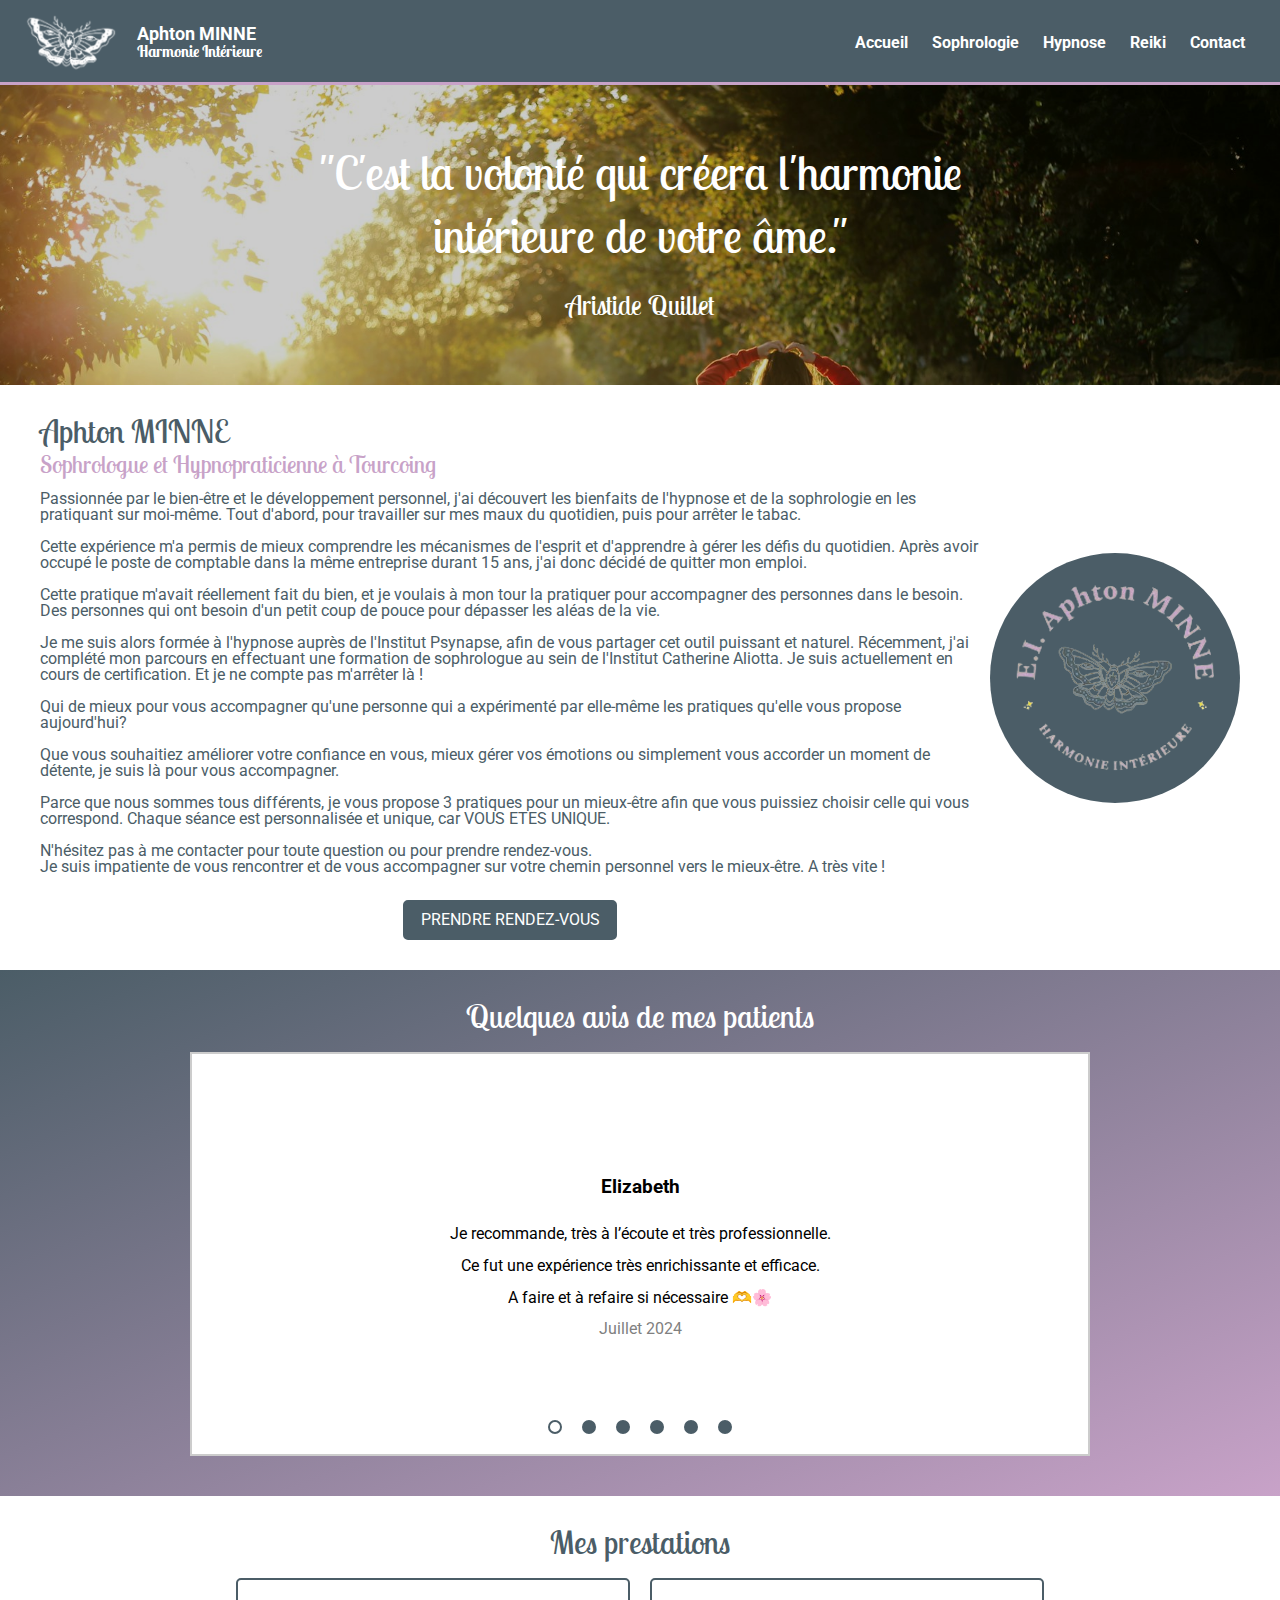
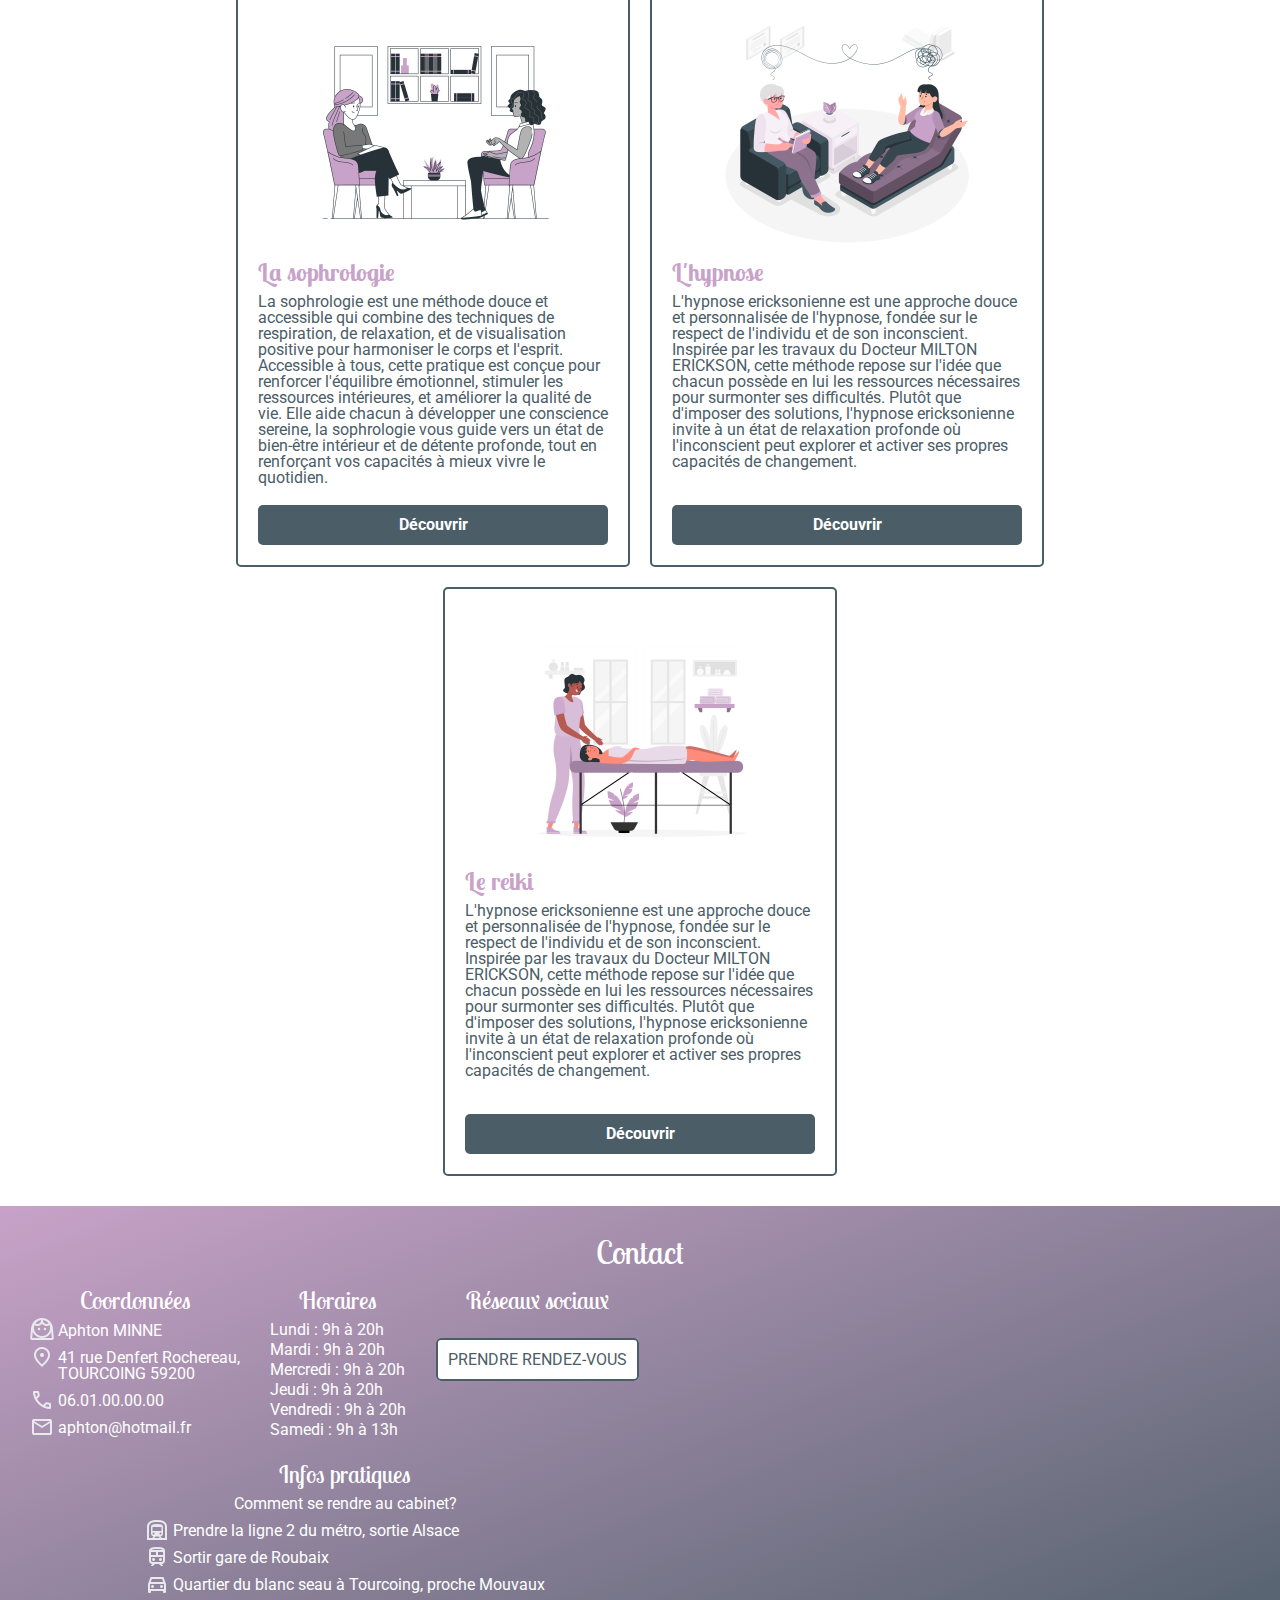
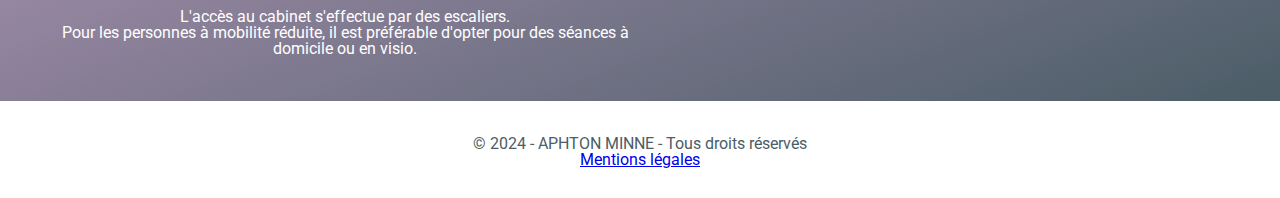
<file: index.html>
<!DOCTYPE html>
<html lang="fr">
<head>
    <meta charset="UTF-8">
    <meta name="viewport" content="width=device-width, initial-scale=1.0">
    <meta name="description" content="Aphton Minne vous propose des séances de Sophrologie, d'Hypnose et de Reiki à Tourcoing et dans la métropole Lilloise">
    <meta name="keywords" content="sophrologie, hypnose, reiki, tourcoing, bien-être, santé mentale">
    <meta name="robots" content="index, follow">
    <meta property="og:title" content="Aphton Minne | Sophrologie, Hypnose et Reiki à Tourcoing">
    <meta property="og:description" content="Aphton Minne vous propose des séances de Sophrologie, d'Hypnose et de Reiki à Tourcoing et dans la métropole Lilloise">
    <meta property="og:image" content="URL de l'image à afficher A MODIFIER">
    <meta property="og:url" content="URL de la page A MODIFIER">
    <meta property="og:type" content="website">
    <meta name="twitter:card" content="summary_large_image">
    <meta name="twitter:title" content="Aphton Minne | Sophrologie, Hypnose et Reiki à Tourcoing">
    <meta name="twitter:description" content="Aphton Minne vous propose des séances de Sophrologie, d'Hypnose et de Reiki à Tourcoing et dans la métropole Lilloise">
    <meta name="twitter:image" content="URL de l'image pour Twitter A MODIFIER">
    <meta name="google-site-verification" content="code-de-vérification A MODIFIER">
    <link rel="apple-touch-icon" sizes="180x180" href="favicon_package_v0.16/apple-touch-icon.png">
    <link rel="icon" type="image/png" sizes="32x32" href="favicon_package_v0.16/favicon-32x32.png">
    <link rel="icon" type="image/png" sizes="16x16" href="favicon_package_v0.16/favicon-16x16.png">
    <link rel="manifest" href="/site.webmanifest">
    <link rel="mask-icon" href="favicon_package_v0.16/safari-pinned-tab.svg" color="#4b5d67">
    <meta name="msapplication-TileColor" content="#2b5797">
    <meta name="theme-color" content="#4b5d67">
    <link rel="preconnect" href="https://fonts.googleapis.com">
    <link rel="preconnect" href="https://fonts.gstatic.com" crossorigin>
    <link href="https://fonts.googleapis.com/css2?family=Lobster+Two:ital,wght@0,400;0,700;1,400;1,700&family=Roboto:ital,wght@0,100;0,300;0,400;0,500;0,700;0,900;1,100;1,300;1,400;1,500;1,700;1,900&family=Spectral:ital,wght@0,200;0,300;0,400;0,500;0,600;0,700;0,800;1,200;1,300;1,400;1,500;1,600;1,700;1,800&display=swap" rel="stylesheet">
    <link rel="stylesheet" href="https://cdnjs.cloudflare.com/ajax/libs/font-awesome/6.6.0/css/all.min.css" integrity="sha512-Kc323vGBEqzTmouAECnVceyQqyqdsSiqLQISBL29aUW4U/M7pSPA/gEUZQqv1cwx4OnYxTxve5UMg5GT6L4JJg==" crossorigin="anonymous" referrerpolicy="no-referrer" >
    <link rel="stylesheet" href="reset.css">
    <link rel="stylesheet" href="style.css">
    <script type="module" src="script.js"></script>
    <title>Aphton Minne | Sophrologie, Hypnose et Reiki à Tourcoing</title>
</head>
<body>
    <header>
        <nav>
             <a href="index.html" class="nav-icon" aria-label="visit homepage" aria-current="page"><img src="src/img/papillon-logo-white.png" alt="logo Aphton Minne"></a>
             <div class="text-logo">
                <span>Aphton MINNE</span>
                <span>Harmonie Intérieure</span>
             </div>
             <div class="main-navlinks">
                 <button class="hamburger" type="button" aria-label="Toggle navigation" aria-expanded="false">
                     <span></span>
                     <span></span>
                     <span></span>
                 </button>
                 <div class="navlinks-container">
                     <a href="index.html" aria-current="page">Accueil</a>
                     <a href="sophrologie.html">Sophrologie</a>
                     <a href="hypnose.html">Hypnose</a>
                     <a href="reiki.html">Reiki</a>
                     <a href="contact.html">Contact</a>
                     <img src="src/img/LogoAphtonCarre.png" alt="Logo Aphton Minne" class="mobile-nav-logo">
                </div>
             </div>
       </nav>
      </header>
    <main class="container">
        <section class="slogan">
                <h1 class="slogan-text">"C'est la volonté qui créera l'harmonie <br>intérieure de votre âme."<br> <span class="citation-auteur">Aristide Quillet</span></h1>
        </section>
        <section class="introduction">
            <div class="intro-text">
                <h2 class="intro-title">Aphton MINNE</h2>
                <h3 class="intro-subtitle">Sophrologue et Hypnopraticienne à Tourcoing</h3>
                <p class="article-text">
                  Passionnée par le bien-être et le développement personnel, j'ai découvert les bienfaits de l'hypnose et de la sophrologie en les pratiquant sur moi-même.
                  Tout d'abord, pour travailler sur mes maux du quotidien, puis pour arrêter le tabac. <br><br>
                  Cette expérience m'a permis de mieux comprendre les mécanismes de l'esprit et d'apprendre à gérer les défis du quotidien.
                  Après avoir occupé le poste de comptable dans la même entreprise durant 15 ans, j'ai donc décidé de quitter mon emploi. <br><br>
                  Cette pratique m'avait réellement fait du bien, et je voulais à mon tour la pratiquer pour accompagner des personnes dans le besoin.
                  Des personnes qui ont besoin d'un petit coup de pouce pour dépasser les aléas de la vie. <br><br>
                  Je me suis alors formée à l'hypnose auprès de l'Institut Psynapse, afin de vous partager cet outil puissant et naturel. 
                  Récemment, j'ai complété mon parcours en effectuant une formation de sophrologue au sein de l'Institut Catherine Aliotta. Je suis actuellement en cours de certification.
                  Et je ne compte pas m'arrêter là ! <br><br>
                  Qui de mieux pour vous accompagner qu'une personne qui a expérimenté par elle-même les pratiques qu'elle vous propose aujourd'hui? <br><br>
                  Que vous souhaitiez améliorer votre confiance en vous, mieux gérer vos émotions ou simplement vous accorder un moment de détente, je suis là pour vous accompagner. <br><br>
                  Parce que nous sommes tous différents, je vous propose 3 pratiques pour un mieux-être afin que vous puissiez choisir celle qui vous correspond.
                  Chaque séance est personnalisée et unique, car VOUS ETES UNIQUE.  <br><br>
                  N'hésitez pas à me contacter pour toute question ou pour prendre rendez-vous. <br>
                  Je suis impatiente de vous rencontrer et de vous accompagner sur votre chemin personnel vers le mieux-être.
                  A très vite !</p>
              <a href="https://www.resalib.fr/praticien/82250-ei-aphton-minne-hypno-lyfe-sophrologue-tourcoing" class="intro-cta">Prendre rendez-vous</a>
            </div>
            <div class="avatar">
                <img src="src/img/LogoAphtonCarre.png" alt="logo Aphton Minne">
            </div>
        </section>
        <section class="avis">
            <h2 class="avis-title">Quelques avis de mes patients</h2>
            <div class="avis-list">
                <div class="carousel">
                    <div class="slider">
                        <section>
                            <div class="avis-card">
                                <h4 class="avis-name">Elizabeth</h4>
                                <div class="avis-note"><i class="fa-solid fa-star" style="color: #FFD663;"></i><i class="fa-solid fa-star" style="color: #FFD663;"></i><i class="fa-solid fa-star" style="color: #FFD663;"></i><i class="fa-solid fa-star" style="color: #FFD663;"></i><i class="fa-solid fa-star" style="color: #FFD663;"></i></div>
                                <p class="avis-text">Je recommande, très à l’écoute et très professionnelle. <br> <br>Ce fut une expérience très enrichissante et efficace. <br><br>A faire et à refaire si nécessaire 🫶🌸</p>
                                <p class="avis-date">Juillet 2024</p>
                            </div>
                        </section>
                        <section>
                            <div class="avis-card">
                                <h4 class="avis-name">Cassandre</h4>
                                <div class="avis-note"><i class="fa-solid fa-star" style="color: #FFD663;"></i><i class="fa-solid fa-star" style="color: #FFD663;"></i><i class="fa-solid fa-star" style="color: #FFD663;"></i><i class="fa-solid fa-star" style="color: #FFD663;"></i><i class="fa-solid fa-star" style="color: #FFD663;"></i></div>
                                <p class="avis-text">Aphton a su créer et faire perdurer un climat de grande douceur, d'écoute et de confiance tout au long de la séance en m'offrant un champs de travail large, doux et sécurisant. <br><br>La pratique a été fluide , avec peu de résistance et avec beaucoup de clarté dans mon voyage intérieur. <br><br> Apres plusieurs semaines de travail, je ressens encore que le travail énergétique est actif . Cela me permet de mesurer concrètement l'impact de la séance mais aussi l'ampleur de la libération. <br><br> 
                                Si vous recherchez un professionnel qui suivra votre rythme intérieur ( et non votre rythme du mental ) et pour qui l'engagement est complet , alors Aphton est faite pour vous. <br><br> Un grand merci pour ce beau travail ensemble et une belle réussite à toi.</p>
                                <p class="avis-date">Janvier 2024</p>
                            </div>
                        </section>
                        <section>
                            <div class="avis-card">
                                <h4 class="avis-name">Dominique</h4>
                                <div class="avis-note"><i class="fa-solid fa-star" style="color: #FFD663;"></i><i class="fa-solid fa-star" style="color: #FFD663;"></i><i class="fa-solid fa-star" style="color: #FFD663;"></i><i class="fa-solid fa-star" style="color: #FFD663;"></i><i class="fa-solid fa-star" style="color: #FFD663;"></i></div>
                                <p class="avis-text">Je recommande vivement ! <br><br>Aphton est une praticienne très attentive, à l'écoute de son patient. <br><br> Elle a su adapter chaque séance a mon ressenti, mes inconforts. <br><br> Je l'ai contactée pour des problèmes récurrents d'insomnie. Je dors beaucoup mieux maintenant ! Quel soulagement !</p>
                                <p class="avis-date">Janvier 2024</p>
                            </div>
                        </section>
                        <section>
                            <div class="avis-card">
                                <h4 class="avis-name">Betty</h4>
                                <div class="avis-note"><i class="fa-solid fa-star" style="color: #FFD663;"></i><i class="fa-solid fa-star" style="color: #FFD663;"></i><i class="fa-solid fa-star" style="color: #FFD663;"></i><i class="fa-solid fa-star" style="color: #FFD663;"></i><i class="fa-solid fa-star" style="color: #FFD663;"></i></div>
                                <p class="avis-text">Magnifiques moments, j'étais sceptique mais curieuse. <br><br> Apthon a su me rassurer en m'expliquant parfaitement ce qui allait se passer. <br><br> Bluffée par le résultat après la 1ère séance, j'ai réitéré pour d'autres choses, un succès, je recommande les yeux fermés 😉😊</p>
                                <p class="avis-date">Juin 2023</p>
                            </div>
                        </section>
                        <section>
                            <div class="avis-card">
                                <h4 class="avis-name">Chloé</h4>
                                <div class="avis-note"><i class="fa-solid fa-star" style="color: #FFD663;"></i><i class="fa-solid fa-star" style="color: #FFD663;"></i><i class="fa-solid fa-star" style="color: #FFD663;"></i><i class="fa-solid fa-star" style="color: #FFD663;"></i><i class="fa-solid fa-star" style="color: #FFD663;"></i></div>
                                <p class="avis-text">Je recommande honnêtement. <br><br>Personne très à l'écoute douce et bienveillante, explique les choses comme il le faut. <br><br> J'ai passé une très bon moment durant cette séance, merci encore à vous et à très bientôt.</p>
                                <p class="avis-date">Janvier 2023</p>
                            </div>
                        </section>
                        <section>
                            <div class="avis-card">
                                <h4 class="avis-name">Mohammed</h4>
                                <div class="avis-note"><i class="fa-solid fa-star" style="color: #FFD663;"></i><i class="fa-solid fa-star" style="color: #FFD663;"></i><i class="fa-solid fa-star" style="color: #FFD663;"></i><i class="fa-solid fa-star" style="color: #FFD663;"></i><i class="fa-solid fa-star" style="color: #FFD663;"></i></div>
                                <p class="avis-text">Personne à l'écoute, je vous la recommande fortement. <br><br> Allez y les yeux fermés, une fois ouvert vous re-découvrez une autre version de vous même. <br><br> Merci Aphton</p>
                                <p class="avis-date">Octobre 2022</p>
                            </div>
                        </section>
                    </div>
                    <div class="controls">
                        <span class="arrow left"><i class="fa-solid fa-arrow-left" style="color: #4b5d67;"></i></span>
                        <span class="arrow right"><i class="fa-solid fa-arrow-right" style="color: #4b5d67;"></i></span>
                        <ul>
                            <li class="selected"></li>
                            <li></li>
                            <li></li>
                            <li></li>
                            <li></li>
                            <li></li>
                        </ul>
                    </div>
                </div>
            </div>
        </section>
        <section class="services">
            <h2 class="services-title">Mes prestations</h2>
            <div class="services-list">
                <div class="service-card">
                    <img src="src/img/Psychologist-bro.png" alt="illustration" height="250" width="250">
                    <h3 class="subtitle">La sophrologie</h3>
                    <p class="article-text">La sophrologie est une méthode douce et accessible qui combine des techniques de respiration, de relaxation, et de visualisation positive pour harmoniser le corps et l'esprit. Accessible à tous, cette pratique est conçue pour renforcer l'équilibre émotionnel, stimuler les ressources intérieures, et améliorer la qualité de vie. Elle aide chacun à développer une conscience sereine, la sophrologie vous guide vers un état de bien-être intérieur et de détente profonde, tout en renforçant vos capacités à mieux vivre le quotidien.</p>
                    <a href="sophrologie.html" class="btn">Découvrir</a>
                </div>
                <div class="service-card">
                    <img src="src/img/Psychologist-amico.png" alt="illustration" height="250" width="250">
                    <h3 class="subtitle">L'hypnose</h3>
                    <p class="article-text">L'hypnose ericksonienne est une approche douce et personnalisée de l'hypnose, fondée sur le respect de l'individu et de son inconscient. Inspirée par les travaux du Docteur MILTON ERICKSON, cette méthode repose sur l'idée que chacun possède en lui les ressources nécessaires pour surmonter ses difficultés. Plutôt que d'imposer des solutions, l'hypnose ericksonienne invite à un état de relaxation profonde où l'inconscient peut explorer et activer ses propres capacités de changement.</p>
                    <a href="hypnose.html" class="btn">Découvrir</a>
                </div>
                <div class="service-card"> 
                    <img src="src/img/Facial massage-rafiki.png" alt="illustration" height="250" width="250">
                    <h3 class="subtitle">Le reiki</h3>
                    <p class="article-text">L'hypnose ericksonienne est une approche douce et personnalisée de l'hypnose, fondée sur le respect de l'individu et de son inconscient. Inspirée par les travaux du Docteur MILTON ERICKSON, cette méthode repose sur l'idée que chacun possède en lui les ressources nécessaires pour surmonter ses difficultés. Plutôt que d'imposer des solutions, l'hypnose ericksonienne invite à un état de relaxation profonde où l'inconscient peut explorer et activer ses propres capacités de changement.</p>
                    <a href="reiki.html" class="btn">Découvrir</a>
                </div>
            </div>
        </section>
        <section class="contact">
            <h2 class="contact-title">Contact</h2>
            <div class="contact-container">
                <div class="bloc-contact-text">
                    <div class="contact-top">
                        <div class="coordonnees">
                            <h3 class="contact-subtitle">Coordonnées</h3>
                            <ul>
                                <li><img src="src/img/icon-face.png" alt="icone" height="24px"> Aphton MINNE</li>
                                <li><img src="src/img/icon-location.png" alt="icone" height="24px"> 41 rue Denfert Rochereau, <br> &nbsp; &nbsp; &nbsp; &nbsp;TOURCOING 59200</li>
                                <li><img src="src/img/icon-phone.png" alt="icone" height="24px"> <a href="tel:+33600000000">06.01.00.00.00</a></li>
                                <li><img src="src/img/icon-mail.png" alt="icone" height="24px"> <a href="mailto:aphton@hotmail.fr">aphton@hotmail.fr</a></li>
                            </ul>
                        </div>
                        <div class="horaires">
                            <h3 class="contact-subtitle">Horaires</h3>
                            <ul>
                                <li>Lundi : 9h à 20h</li>
                                <li>Mardi : 9h à 20h</li>
                                <li>Mercredi : 9h à 20h</li>
                                <li>Jeudi : 9h à 20h</li>
                                <li>Vendredi : 9h à 20h</li>
                                <li>Samedi : 9h à 13h</li>
                            </ul>
                        </div>
                        <div class="social">
                            <h3 class="contact-subtitle">Réseaux sociaux</h3>
                            <div class="social-liens">
                                <a href="#" target="_blank"><p class="article-text"><i class="fa-brands fa-facebook"></i></p></a>
                                <a href="#" target="_blank"><p class="article-text"><i class="fa-brands fa-instagram"></i></p></a>
                            </div>
                            <a href="https://www.resalib.fr/praticien/82250-ei-aphton-minne-hypno-lyfe-sophrologue-tourcoing" class="contact-cta">Prendre rendez-vous</a>
                        </div>
                    </div>
                    <div class="contact-bottom">
                        <div class="infos">
                            <h3 class="contact-subtitle">Infos pratiques</h3>
                            <p class="article-text">Comment se rendre au cabinet?</p>
                            <ul>
                                <li><img src="src/img/icon-subway.png" alt="icone" height="24px"> Prendre la ligne 2 du métro, sortie Alsace</li>
                                <li><img src="src/img/icon-train.png" alt="icone" height="24px"> Sortir gare de Roubaix</li>
                                <li><img src="src/img/icon-car.png" alt="icone" height="24px"> Quartier du blanc seau à Tourcoing, proche Mouvaux</li>
                            </ul> <br>
                            <p class="article-text">
                                L'accès au cabinet s'effectue par des escaliers. <br>Pour les personnes à mobilité réduite, il est préférable d'opter pour des séances à domicile ou en visio.
                            </p>
                        </div>
                    </div>
                </div>
                <div class="map">
                    <iframe src="https://www.google.com/maps/embed?pb=!1m18!1m12!1m3!1d2527.284530032736!2d3.1514200999999993!3d50.696104299999995!2m3!1f0!2f0!3f0!3m2!1i1024!2i768!4f13.1!3m3!1m2!1s0x24b01e86c55b349f%3A0xa9ee6d0a23ec934b!2sMinne%20Aphton%20Hypno&#39;Lyfe!5e0!3m2!1sfr!2sfr!4v1723407808512!5m2!1sfr!2sfr" width="550" height="380" style="border:0;" allowfullscreen="" loading="lazy" referrerpolicy="no-referrer-when-downgrade"></iframe>
                </div>
            </div>
        </section>
    </main>
    <footer class="footer">
        <div class="footer">
            <p class="footer-text">© 2024 - APHTON MINNE - Tous droits réservés</p>
            <p class="article-text"><a href="legal.html">Mentions légales</a></p>
        </div>
    </footer>
</body>
</html>
</file>
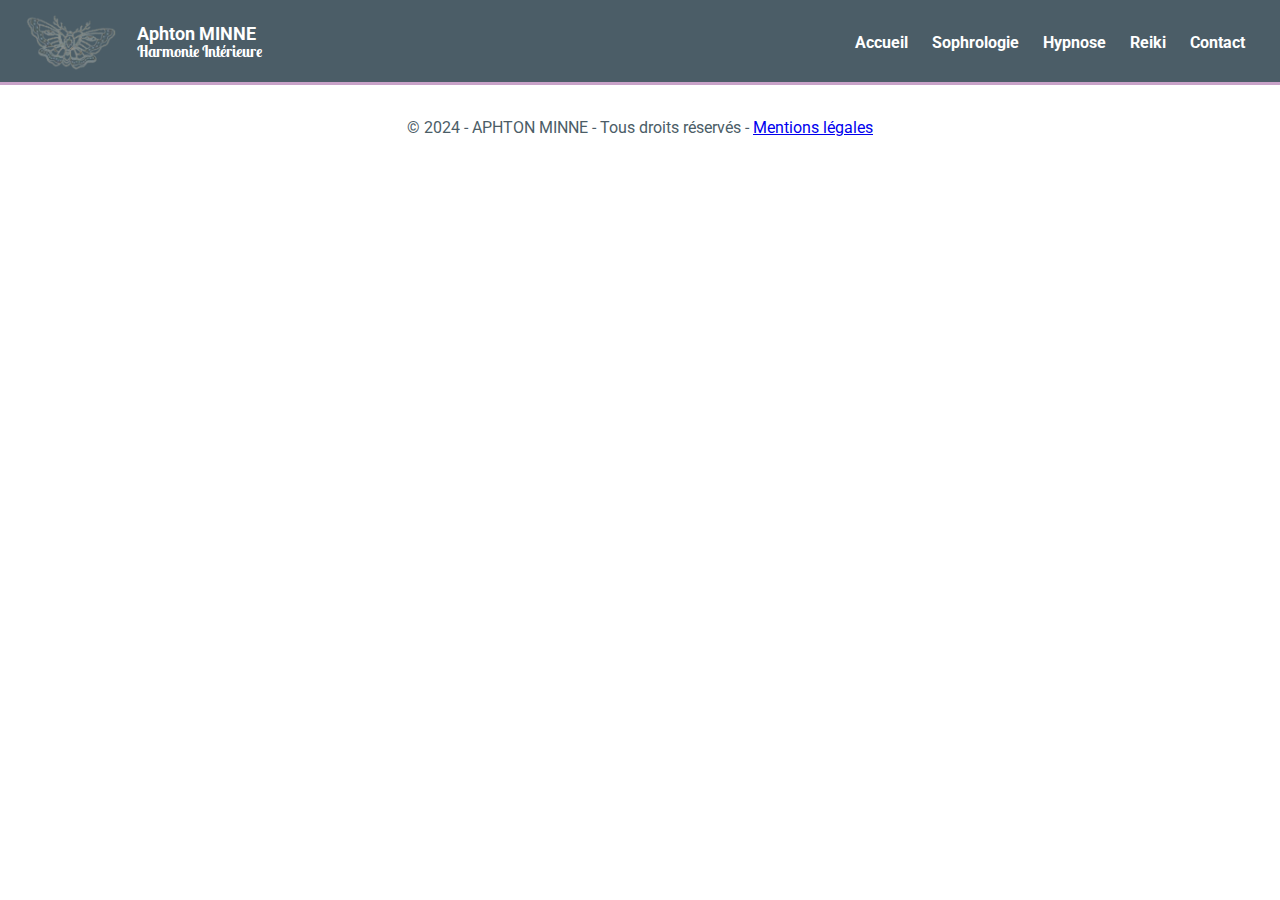
<file: contact.html>
<!DOCTYPE html>
<html lang="fr">
<head>
    <meta charset="UTF-8">
    <meta name="viewport" content="width=device-width, initial-scale=1.0">
    <meta name="description" content="Aphton Minne vous propose des séances de Sophrologie, d'Hypnose et de Reiki à Tourcoing et dans la métropole Lilloise">
    <meta name="keywords" content="sophrologie, hypnose, reiki, tourcoing, bien-être, santé mentale">
    <meta name="robots" content="index, follow">
    <meta property="og:title" content="Aphton Minne | Sophrologie, Hypnose et Reiki à Tourcoing">
    <meta property="og:description" content="Aphton Minne vous propose des séances de Sophrologie, d'Hypnose et de Reiki à Tourcoing et dans la métropole Lilloise">
    <meta property="og:image" content="URL de l'image à afficher A MODIFIER">
    <meta property="og:url" content="URL de la page A MODIFIER">
    <meta property="og:type" content="website">
    <meta name="twitter:card" content="summary_large_image">
    <meta name="twitter:title" content="Aphton Minne | Sophrologie, Hypnose et Reiki à Tourcoing">
    <meta name="twitter:description" content="Aphton Minne vous propose des séances de Sophrologie, d'Hypnose et de Reiki à Tourcoing et dans la métropole Lilloise">
    <meta name="twitter:image" content="URL de l'image pour Twitter A MODIFIER">
    <meta name="google-site-verification" content="code-de-vérification A MODIFIER">
    <title>Aphton Minne | Sophrologie, Hypnose et Reiki à Tourcoing</title>
    <link rel="preconnect" href="https://fonts.googleapis.com">
    <link rel="preconnect" href="https://fonts.gstatic.com" crossorigin>
    <link href="https://fonts.googleapis.com/css2?family=Lobster+Two:ital,wght@0,400;0,700;1,400;1,700&family=Roboto:ital,wght@0,100;0,300;0,400;0,500;0,700;0,900;1,100;1,300;1,400;1,500;1,700;1,900&family=Spectral:ital,wght@0,200;0,300;0,400;0,500;0,600;0,700;0,800;1,200;1,300;1,400;1,500;1,600;1,700;1,800&display=swap" rel="stylesheet">
    <link rel="stylesheet" href="https://cdnjs.cloudflare.com/ajax/libs/font-awesome/6.6.0/css/all.min.css" integrity="sha512-Kc323vGBEqzTmouAECnVceyQqyqdsSiqLQISBL29aUW4U/M7pSPA/gEUZQqv1cwx4OnYxTxve5UMg5GT6L4JJg==" crossorigin="anonymous" referrerpolicy="no-referrer" >
    <link rel="stylesheet" href="reset.css">
    <link rel="stylesheet" href="style.css">
    <script type="module" src="script.js"></script>
</head>
<body>
    <header>
        <nav>
             <a href="index.html" class="nav-icon" aria-label="visit homepage" aria-current="page"><img src="src/img/papillon-logo.png" alt="logo Aphton Minne"></a>
             <div class="text-logo">
                <span>Aphton MINNE</span>
                <span>Harmonie Intérieure</span>
             </div>
             <div class="main-navlinks">
                 <button class="hamburger" type="button" aria-label="Toggle navigation" aria-expanded="false">
                     <span></span>
                     <span></span>
                     <span></span>
                 </button>
                 <div class="navlinks-container">
                     <a href="index.html" aria-current="page">Accueil</a>
                     <a href="sophrologie.html">Sophrologie</a>
                     <a href="hypnose.html">Hypnose</a>
                     <a href="reiki.html">Reiki</a>
                     <a href="contact.html">Contact</a>
                     <img src="src/img/LogoAphtonCarre.png" alt="Logo Aphton Minne" class="mobile-nav-logo">
                </div>
             </div>
       </nav>
      </header>
    <main class="container"></main>
    <footer class="footer">
        <div class="footer">
            <p class="footer-text">© 2024 - APHTON MINNE - Tous droits réservés - <a href="legal.html">Mentions légales</a></p>
        </div>
    </footer>
</body>
</html>
</file>
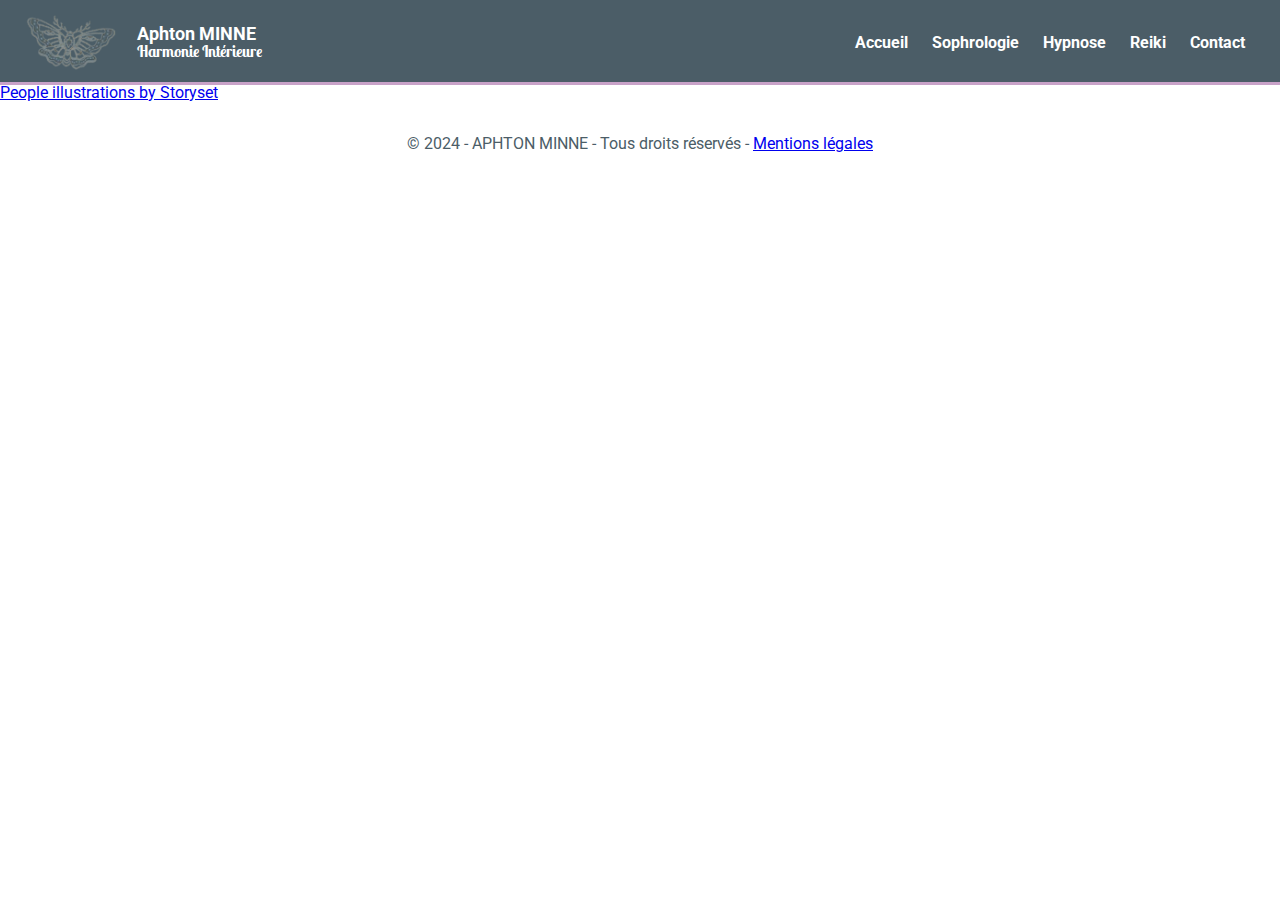
<file: legal.html>
<!DOCTYPE html>
<html lang="fr">
<head>
    <meta charset="UTF-8">
    <meta name="viewport" content="width=device-width, initial-scale=1.0">
    <meta name="description" content="Aphton Minne vous propose des séances de Sophrologie, d'Hypnose et de Reiki à Tourcoing et dans la métropole Lilloise">
    <meta name="keywords" content="sophrologie, hypnose, reiki, tourcoing, bien-être, santé mentale">
    <meta name="robots" content="index, follow">
    <meta property="og:title" content="Aphton Minne | Sophrologie, Hypnose et Reiki à Tourcoing">
    <meta property="og:description" content="Aphton Minne vous propose des séances de Sophrologie, d'Hypnose et de Reiki à Tourcoing et dans la métropole Lilloise">
    <meta property="og:image" content="URL de l'image à afficher A MODIFIER">
    <meta property="og:url" content="URL de la page A MODIFIER">
    <meta property="og:type" content="website">
    <meta name="twitter:card" content="summary_large_image">
    <meta name="twitter:title" content="Aphton Minne | Sophrologie, Hypnose et Reiki à Tourcoing">
    <meta name="twitter:description" content="Aphton Minne vous propose des séances de Sophrologie, d'Hypnose et de Reiki à Tourcoing et dans la métropole Lilloise">
    <meta name="twitter:image" content="URL de l'image pour Twitter A MODIFIER">
    <meta name="google-site-verification" content="code-de-vérification A MODIFIER">
    <title>Aphton Minne | Sophrologie, Hypnose et Reiki à Tourcoing</title>
    <link rel="preconnect" href="https://fonts.googleapis.com">
    <link rel="preconnect" href="https://fonts.gstatic.com" crossorigin>
    <link href="https://fonts.googleapis.com/css2?family=Lobster+Two:ital,wght@0,400;0,700;1,400;1,700&family=Roboto:ital,wght@0,100;0,300;0,400;0,500;0,700;0,900;1,100;1,300;1,400;1,500;1,700;1,900&family=Spectral:ital,wght@0,200;0,300;0,400;0,500;0,600;0,700;0,800;1,200;1,300;1,400;1,500;1,600;1,700;1,800&display=swap" rel="stylesheet">
    <link rel="stylesheet" href="https://cdnjs.cloudflare.com/ajax/libs/font-awesome/6.6.0/css/all.min.css" integrity="sha512-Kc323vGBEqzTmouAECnVceyQqyqdsSiqLQISBL29aUW4U/M7pSPA/gEUZQqv1cwx4OnYxTxve5UMg5GT6L4JJg==" crossorigin="anonymous" referrerpolicy="no-referrer" >
    <link rel="stylesheet" href="reset.css">
    <link rel="stylesheet" href="style.css">
    <script type="module" src="script.js"></script>
</head>
<body>
    <header>
        <nav>
             <a href="index.html" class="nav-icon" aria-label="visit homepage" aria-current="page"><img src="src/img/papillon-logo.png" alt="logo Aphton Minne"></a>
             <div class="text-logo">
                <span>Aphton MINNE</span>
                <span>Harmonie Intérieure</span>
             </div>
             <div class="main-navlinks">
                 <button class="hamburger" type="button" aria-label="Toggle navigation" aria-expanded="false">
                     <span></span>
                     <span></span>
                     <span></span>
                 </button>
                 <div class="navlinks-container">
                     <a href="index.html" aria-current="page">Accueil</a>
                     <a href="sophrologie.html">Sophrologie</a>
                     <a href="hypnose.html">Hypnose</a>
                     <a href="reiki.html">Reiki</a>
                     <a href="contact.html">Contact</a>
                     <img src="src/img/LogoAphtonCarre.png" alt="Logo Aphton Minne" class="mobile-nav-logo">
                </div>
             </div>
       </nav>
      </header>
    <main class="container">
        <a href="https://storyset.com/people">People illustrations by Storyset</a>
    </main>
    <footer class="footer">
        <div class="footer">
            <p class="footer-text">© 2024 - APHTON MINNE - Tous droits réservés - <a href="legal.html">Mentions légales</a></p>
        </div>
    </footer>
</body>
</html>
</file>
<file: style.css>
:root{
    /* COLORS */
    --primary-color : #C8A2C8; /* LAVANDE */
    --secondary-color : #FAF3E0; /* BLANC CASSE */
    --third-color : #4B5D67; /* BLEU ARDOISE */
    /* FONTS */
    --primary-font : 'Roboto', sans-serif;
    --secondary-font : 'Lobster Two', sans-serif;
}

html, body{
    height: 100%;
}

body{
    font-size: 16px;
    font-family: var(--primary-font);
    background: #ffffff;
    scroll-behavior: smooth;
    display: flex;
    flex-direction: column;
}

/* CETTE PARTIE CONCERNE LA NAV */

header{
    width: 100%;
    height: auto;
    font-weight: bold;
}

nav{
    position: fixed;
    width: calc(100% - 50px);
    display: flex;
    align-items: center;
    padding: 15px 25px;
    background: var(--third-color);
    box-shadow: inset 0px -3px 0px var(--primary-color);
    font-family: var(--primary-font);
    z-index: 9;
}

.nav-icon{
    display: flex;
    align-items: center;
    text-decoration: none;
    margin-right: 20px;
}

.nav-icon img{
    height: 55px;
    width: auto;
}

.text-logo{
    display: flex;
    flex-direction: column;
    color: #ffffff;
    font-size: 1.1rem;
}

.text-logo span:last-child{
    font-family: var(--secondary-font);
    font-size: 1rem;
}

.hamburger{
    display: none;
}

.main-navlinks{
    margin-left: auto;
}

.navlinks-container a{
    margin: 0 10px;
    font-size: 16px;
    font-weight: 500;
    text-decoration: none;
    color: #ffffff;
    font-weight: bold;
    display: inline-block;
    position: relative;
}

.navlinks-container a::after{
    content: '';
    display: block;
    position: absolute;
    bottom: -3px;
    width: 100%;
    height: 1px;
    transform: scaleX(0);
    transform-origin: left;
    background: var(--primary-color);
    transition: transform 0.3s ease-out;
}

.navlinks-container a:hover::after{
    transform: scaleX(1);
}

.mobile-nav-logo{
    display: none;
}

/* FIN DE LA NAV */

/* CETTE PARTIE CONCERNE LA STRUCTURE (CONTAINER + BANDEAUX) */

.container{
    width: 100%;
    position: relative;
    top: 85px;
}

/* FIN DE LA STRUCTURE */

/* CETTE PARTIE CONCERNE LA MISE EN FORME DES TEXTES GENERIQUES ET DES BOUTONS */

.article-text{
    font-family: var(--primary-font);
    color: var(--third-color);
}

.subtitle{
    font-size: 1.5rem;
    font-weight: bold;
    color: var(--primary-color);
    font-family: var(--secondary-font);
    margin-bottom: 10px;
}

.btn{
    padding: 10px;
    background: var(--third-color);
    color: #ffffff;
    text-decoration: none;
    text-align: center;
    /* font-size: 1.1rem; */
    font-weight: bold;
    margin-top: auto;
    border-radius: 5px;
    border: 2px solid transparent;
    transition: 0.3s ease;
}

.btn:hover{
    background: transparent;
    border: 2px solid var(--third-color);
    color: var(--third-color);
}

/* CETTE PARTIE CONCERNE LE CONTENU DU BANDEAU SLOGAN */

.slogan{
    width: 100%;
    height: 300px;
    display: flex;
    justify-content: center;
    background: url(src/img/bg-1.jpg) center center / cover no-repeat;
    background-attachment: fixed;
    box-shadow: inset 2000px 2000px rgba(0, 0, 0, 0.2);
    display: flex;
    justify-content: center;
    align-items: center;
}

.slogan-text{
    font-size: 3rem;
    font-family: var(--secondary-font);
    font-weight: medium;
    text-align: center;
    line-height: 1.3;
    color: #ffffff;
}

.citation-auteur{
    font-size: 1.7rem;
}

/* FIN DU CONTENU BANDEAU SLOGAN */

/* CETTE PARTIE CONCERNE LE CONTENU DU BANDEAU INTRODUCTION */

.introduction {
    background: #ffffff;
    color: var(--third-color);
    padding: 30px 40px;
    display: flex;
    align-items: center;
    gap: 10px;
}

.intro-text {
    flex: 1;
    display: flex;
    flex-direction: column;
}

.avatar {
    width: 250px;
    height: 250px;
    border-radius: 50%;
    background: var(--third-color);
    display: flex;
    justify-content: center;
    align-items: center;
    flex-shrink: 0;
}

.avatar img {
    width: 200px;
    height: 200px;
}

.intro-title{
    font-size: 2rem;
    color: var(--third-color);
    font-family: var(--secondary-font);
    margin-bottom: 5px;
}

.intro-subtitle{
    font-size: 1.5rem;
    color: var(--primary-color);
    font-family: var(--secondary-font);
    margin-bottom: 15px;
}

.intro-cta{
    width: 200px;
    padding: 10px 5px;
    margin: 25px auto 0 auto;
    border-radius: 5px;
    font-size: 1.03rem;
    font-family: var(--primary-font);
    color: #ffffff;
    background: var(--third-color);
    border: 2px solid var(--third-color);
    cursor: pointer;
    transition: 0.3s ease;
    text-decoration: none;
    text-align: center;
    text-transform: uppercase;
}

.intro-cta:hover{
    background: #ffffff;
    color: var(--third-color);
}

/* FIN DU CONTENU DU BANDEAU INTRODUCTION */

/* CETTE PARTIE CONCERNE LE BANDEAU AVIS */

.avis{
    padding: 30px;
    background: linear-gradient(to bottom right , var(--third-color) , var(--primary-color));
}

.avis-title{
    font-size: 2rem;
    color: #ffffff;
    font-family: var(--secondary-font);
    text-align: center;
    margin-bottom: 20px;
}

.avis-list{
    width: 900px;
    margin: 10px auto;
}

.carousel{
    border: 2px solid #ccc;
    height: 400px;
    position: relative;
    overflow: hidden;
}

.slider{
    height: 100%;
    display: flex;
    width: 600%; /* A changer selon nombre de sections : 600% pour 6 sections de 100% en width */
    transition: all 0.3s;
}

.slider section{
    flex-basis: 100%;
    display: flex;
    flex-direction: column;
    background: #ffffff;
    padding: 0 80px;
}

.avis-card{
    display: flex;
    flex-direction: column;
    height: 100%;
    align-items: center;
    justify-content: center;
}

.avis-name{
    font-weight: bold;
    font-size: 1.2rem;
    margin: 5px 0 10px 0;
}

.avis-note{
    margin-bottom: 20px;
}

.avis-text{
    margin-bottom: 15px;
    text-align: center;
}

.avis-date{
    color: gray;
    text-align: end;
}

.controls .arrow{
    position: absolute;
    top: 50%;
    transform: translateY(-50%);
    cursor: pointer;
}

.controls .arrow i{
    font-size: 1.8rem;
}

.arrow.left{
    left: 15px;
}

.arrow.right{
    right: 15px;
}

.controls ul{
    position: absolute;
    bottom: 10px;
    left: 50%;
    transform: translate(-50%);
    display: flex;
}

.controls ul li{
    width: 10px;
    height: 10px;
    border-radius: 50%;
    border : 2px solid #4B5D67;
    background: #4B5D67;
    margin: 10px;
    cursor: pointer;
}

.controls ul li.selected{
    background: transparent;
}

/* FIN DU BANDEAU AVIS */

/* CETTE PARTIE CONCERNE LE BANDEAU SERVICES */

.services{
    padding: 30px;
    background: #ffffff;
}

.services-title{
    font-size: 2rem;
    color: var(--third-color);
    font-family: var(--secondary-font);
    text-align: center;
}

.services-list{
    width: 100%;
    display: flex;
    justify-content: center;
    flex-wrap: wrap;
    gap: 20px;
    margin-top: 20px;
}

.service-card{
    width: 350px;
    height: 545px;
    border: 2px solid var(--third-color);
    background-color: #ffffff;
    padding: 20px;
    display: flex;
    flex-direction: column;
    border-radius: 5px;
    transition: transform 0.3s ease;
}

.service-card:hover{
    transform: translateY(-5px);
}

.service-card img{
    margin: 0 auto 10px auto;
}

/* FIN DU BANDEAU SERVICES */

/* CETTE PARTIE CONCERNE LE BANDEAU CONTACT */

.contact{
    padding: 30px;
    background: linear-gradient(to top left , var(--third-color) , var(--primary-color));
}

.contact-title{
    font-size: 2rem;
    color: #ffffff;
    font-family: var(--secondary-font);
    text-align: center;
}

.contact-subtitle{
    font-size: 1.5rem;
    font-family: var(--secondary-font);
    text-align: center;
    margin-bottom: 10px;
}

.contact-container{
    display: flex;
    justify-content: center;
    gap: 40px;
    color: #ffffff;
    margin-top: 20px;
}

.bloc-contact-text{
    width: 650px;
    display: flex;
    flex-direction: column;
    gap: 20px;
}

.contact-top{
    display: flex;
    gap: 30px;
}

.coordonnees img{
    transform: translateY(6px);
}

.coordonnees a{
    text-decoration: none;
    color: #ffffff;
}

.coordonnees ul{
    margin-top: -10px;
}

.social .article-text i{
    font-size: 3rem;
    color: #ffffff;
}

.social-liens{
    display: flex;
    justify-content: center;
    gap: 10px;
    margin-bottom: 30px;
}

.contact-cta{
    width: 200px;
    padding: 10px 10px;
    margin: 25px auto 0 auto;
    border-radius: 5px;
    font-size: 1.03rem;
    font-family: var(--primary-font);
    color: var(--third-color);
    background: #ffffff;
    border: 2px solid var(--third-color);
    cursor: pointer;
    transition: 0.3s ease;
    text-decoration: none;
    text-align: center;
    text-transform: uppercase;
}

.contact-cta a{
    color: var(--third-color);
}

.contact-cta:hover{
    background: var(--third-color);
    color: #ffffff;
}

.horaires ul li{
    margin-bottom: 4px;
}

.infos{
    display: flex;
    flex-direction: column;
}

.infos .article-text{
    color: #ffffff;
    text-align: center;
    margin-bottom: 0;
}

.infos ul{
    margin: 0 auto;
}

.infos img{
    transform: translateY(6px);
}

.contact iframe{
    border-radius: 5px;
}

/* FIN DU BANDEAU CONTACT */

/* CETTE PARTIE CONCERNE LE FOOTER */

.footer{
    width: 100%;
    background: #ffffff;
    color: var(--third-color);
    text-align: center;
    padding: 15px 0;
    margin-top: 45px;
}

/* FIN DU FOOTER */

@media only screen and (max-width: 1270px){
    .contact-container{
        display: flex;
        flex-direction: column;
        align-items: center;
    }
}

@media only screen and (max-width: 960px){
    .avis-list{
        width: 700px;
    }

    .slider section{
        padding: 0 35px;
    }

    .avis-card{
        margin-top: -20px;
    }
}

@media only screen and (max-width: 760px){
    .avis-list{
        width: 600px;
    }
}

@media only screen and (max-width: 720px){

    .text-logo{
        position: absolute;
        left: 50%;
        transform: translateX(-50%);
    }

    .hamburger{
        width: 20px;
        height: 20px;
        cursor: pointer;
        border: none;
        display: flex;
        background: transparent;
        align-items: center;
        position: relative;
        margin-right: 10px;
    }

    .hamburger span{
        display: block;
        width: 100%;
        height: 2px;
        background: var(--secondary-color);
        position: absolute;
        pointer-events: none;
        transition: opacity 0.3s 0.15s ease-out;
    }

    .hamburger span:nth-child(1),
    .hamburger span:nth-child(3){
        transition: transform 0.3s ease-out;
    }

    .hamburger span:nth-child(1){
        transform: translateY(7px);
    }

    .hamburger span:nth-child(3){
        transform: translateY(-7px);
    }

    .hamburger.open span:nth-child(1){
        transform: translate(0) rotate(135deg);
    }

    .hamburger.open span:nth-child(2){
        opacity: 0;
        transition: opacity 0s ease-out;
    }

    .hamburger.open span:nth-child(3){
        transform: translate(0) rotate(-135deg);
    }
    
    .navlinks-container{
        display: flex;
        flex-direction: column;
        align-items: center;
        justify-content: center;
        position: absolute;
        background: #ffffff;
        top: 100%;
        width: 100%;
        right: 0;
        height: 100vh;
        transform: translate(100%);
        transition: transform 0.3s ease-out;
     }

    .open{
        transform: translate(0%);
     }

    .navlinks-container a{
        color: var(--third-color);
        font-size: 24px;
        margin: 10px 0;
    }

    .navlinks-container a:first-child{
        margin-top: -100px;
    }

    .mobile-nav-logo{
        display: block;
        position: relative;
        transform: translateY(100px);
    }

    .introduction{
        flex-direction: column;
        padding: 30px;
    }

    .avatar{
        order: -1;
    }

    .contact-top{
        display: flex;
        flex-direction: column;
        text-align: center;
    }

    .infos{
        width: calc(100% - 80px);
        padding: 0 40px;
    }

    .footer{
        display: flex;
        flex-direction: column;
    }
}

@media only screen and (max-width: 660px){
    .avis-list{
        width: 500px;
    }

    .carousel{
        height: 550px;
    }

    .slider section{
        padding: 0 45px;
    }

    .bloc-contact-text{
        width: calc(100% - 60px);
        padding: 0 30px;
    }

    .map iframe{
        width: 100%;
    }
}

@media only screen and (max-width: 560px){
    .avis-list{
        width: 400px;
    }

    .carousel{
        height: 550px;
    }

    .slider section{
        padding: 0 45px;
    }
}

@media only screen and (max-width: 460px){
    .avis-list{
        width: 350px;
    }

    .carousel{
        height: 600px;
    }

    .slider section{
        padding: 0 40px;
    }
}
</file>
